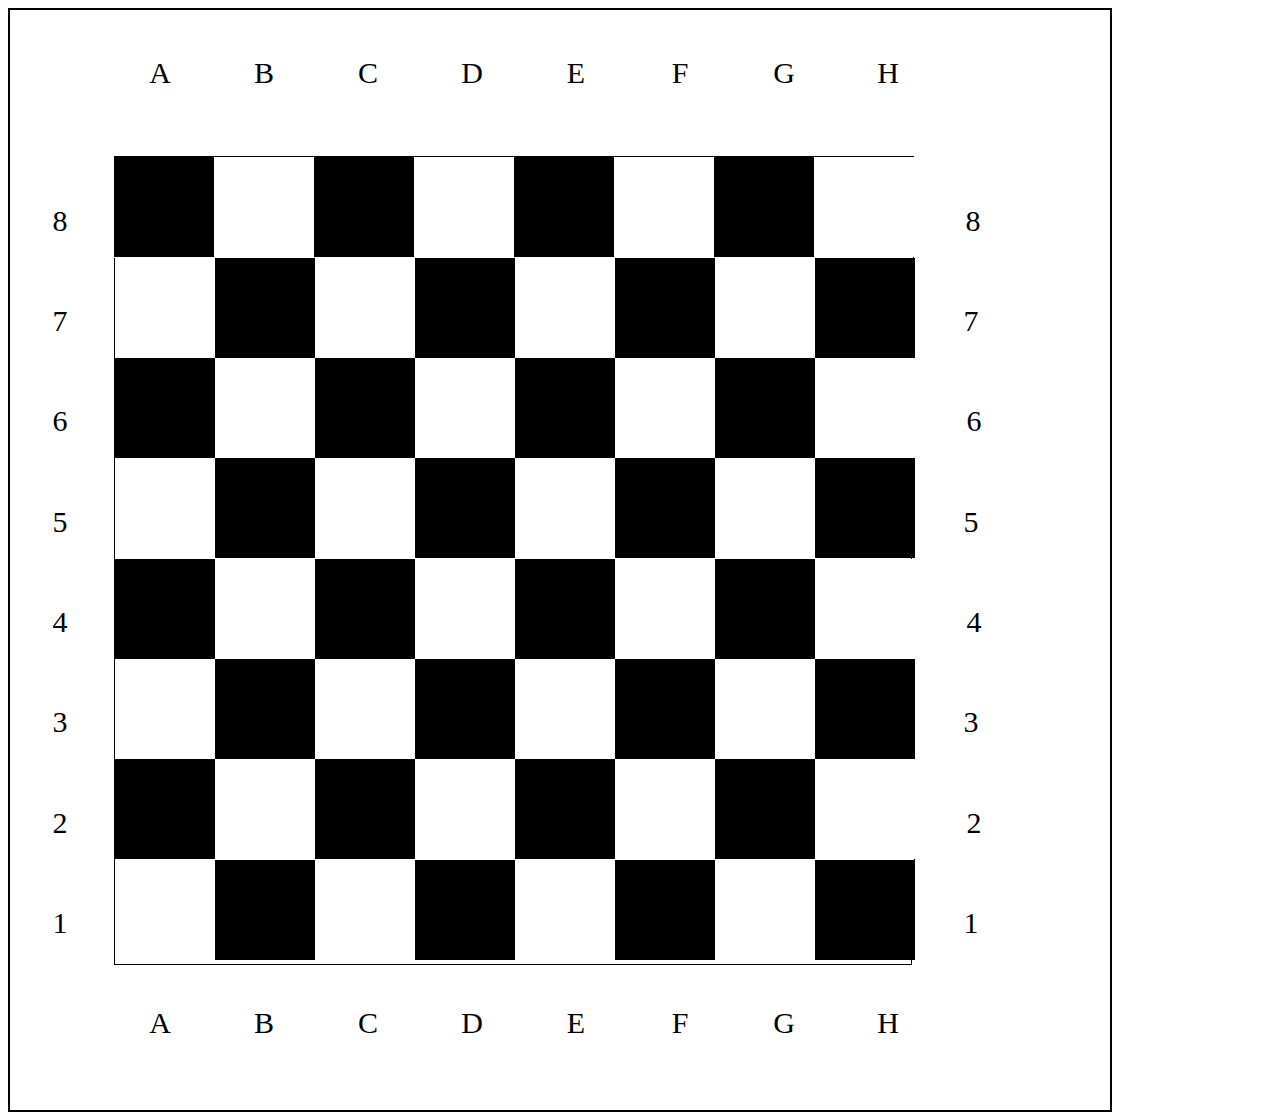
<file: index1.1.html>
<!DOCTYPE html>
<html lang="en">
<head>
    <meta charset="UTF-8">
    <meta name="viewport" content="width=device-width, initial-scale=1.0">
    <title>Chess board</title>
    <link rel="stylesheet" href="./style.css">
</head>
<body>
    <div class="main">
        <div>
            <span class="white"></span>
            <span class="text">A</span>
            <span class="text">B</span>
            <span class="text">C</span>
            <span class="text">D</span>
            <span class="text">E</span>
            <span class="text">F</span>
            <span class="text">G</span>
            <span class="text">H</span>
        </div>
        <div class="board_first">
            <span class="text">8</span>
           <div class="test_first">
            <span class="black"></span>
            <span class="white"></span>
            <span class="black"></span>
            <span class="white"></span>
            <span class="black"></span>
            <span class="white"></span>
            <span class="black"></span>
            <span class="white"></span>
           </div>
        <span class="text_right">8</span>
        </div>
        <div class="board">
            <span class="text">7</span>
           <div class="test">
            <span class="white"></span>
            <span class="black"></span>
            <span class="white"></span>
            <span class="black"></span>
            <span class="white"></span>
            <span class="black"></span>
            <span class="white"></span>
            <span class="black"></span>
           </div>
            <span class="text_right">7</span>
        </div>
        <div class="board">
            <span class="text">6</span>
            <div class="test_second">
            <span class="black"></span>
            <span class="white"></span>
            <span class="black"></span>
            <span class="white"></span>
            <span class="black"></span>
            <span class="white"></span>
            <span class="black"></span>
            <span class="white"></span>
            </div>
            <span class="text_right">6</span>
        </div>
        <div class="board">
            <span class="text">5</span>
           <div class="test">
            <span class="white"></span>
            <span class="black"></span>
            <span class="white"></span>
            <span class="black"></span>
            <span class="white"></span>
            <span class="black"></span>
            <span class="white"></span>
            <span class="black"></span>
           </div>
            <span class="text_right">5</span>
        </div>
        <div class="board">
            <span class="text">4</span>
            <div class="test_second">
            <span class="black"></span>
            <span class="white"></span>
            <span class="black"></span>
            <span class="white"></span>
            <span class="black"></span>
            <span class="white"></span>
            <span class="black"></span>
            <span class="white"></span>
            </div>
            <span class="text_right">4</span>
        </div>
        <div class="board">
            <span class="text">3</span>
            <div class="test">
            <span class="white"></span>
            <span class="black"></span>
            <span class="white"></span>
            <span class="black"></span>
            <span class="white"></span>
            <span class="black"></span>
            <span class="white"></span>
            <span class="black"></span>
            </div>
            <span class="text_right">3</span>
        </div>
        <div class="board">
            <span class="text">2</span>
            <div class="test_second">
            <span class="black"></span>
            <span class="white"></span>
            <span class="black"></span>
            <span class="white"></span>
            <span class="black"></span>
            <span class="white"></span>
            <span class="black"></span>
            <span class="white"></span>
            </div>
            <span class="text_right">2</span>
        </div>
        <div class="board_last">
            <span class="text">1</span>
            <div class="test_last">
            <span class="white"></span>
            <span class="black"></span>
            <span class="white"></span>
            <span class="black"></span>
            <span class="white"></span>
            <span class="black"></span>
            <span class="white"></span>
            <span class="black"></span>
            </div>
            <span class="text_right">1</span>
        </div>
        <div class="footer">
            <span class="white"></span>
            <span class="text">A</span>
            <span class="text">B</span>
            <span class="text">C</span>
            <span class="text">D</span>
            <span class="text">E</span>
            <span class="text">F</span>
            <span class="text">G</span>
            <span class="text">H</span>
            <span class="white"></span>
        </div>
    </div>
</body>
</html>
</file>
<file: style.css>
.main {
    border: 2px solid #000;
    display: inline-block;
    width: 1100px;
    height: 1100px;
}

.board{
    display: inline-block;
    margin-top: -46px;
    /* max-height: 100px; */
}

.board_first{
    display: inline-block;
    vertical-align: middle;
    /* max-height: 100px; */
}

.board_last{
    display: inline-block;
    margin-top: -46px;
    /* max-height: 100px; */
    
}


.text {
    width: 100px;
    height: 100px;
    font-size: 30px;
    text-align: center;
    display: inline-block;
    vertical-align: middle;
}

.text_right{ 
    width: 100px;
    height: 100px;
    font-size: 30px;
    text-align: center;
    display: inline-block;
    vertical-align: middle;
    margin-left: 5px;
} 


.white {
    width: 100px;
    height: 100px;
    background-color: white;
    display: inline-block;
    margin-right: -4px;
}

.black {
    width: 100px;
    height: 100px;
    background-color: black;
    display: inline-block;
    margin-right: -4px;
}

.test_first {
    display: inline-block;
    border-top: 1px solid black;
    border-right: 1px solid black;
    padding-right: 3px;
}

.test {
    display: inline-block;
    border-right: 1px solid black;
    border-left: 1px solid black;
}

.test_second {
    display: inline-block;
    border-right: 1px solid black;
    border-left: 1px solid black;
    padding-right: 3px;
}

.test_last {
    display: inline-block;
    border-right: 1px solid black;
    border-left: 1px solid black;
    border-bottom: 1px solid black;
    margin-bottom: 5px;
}

.footer {
    margin-top: -46px;
}
.cell {
    display: inline-block;
}
</file>
